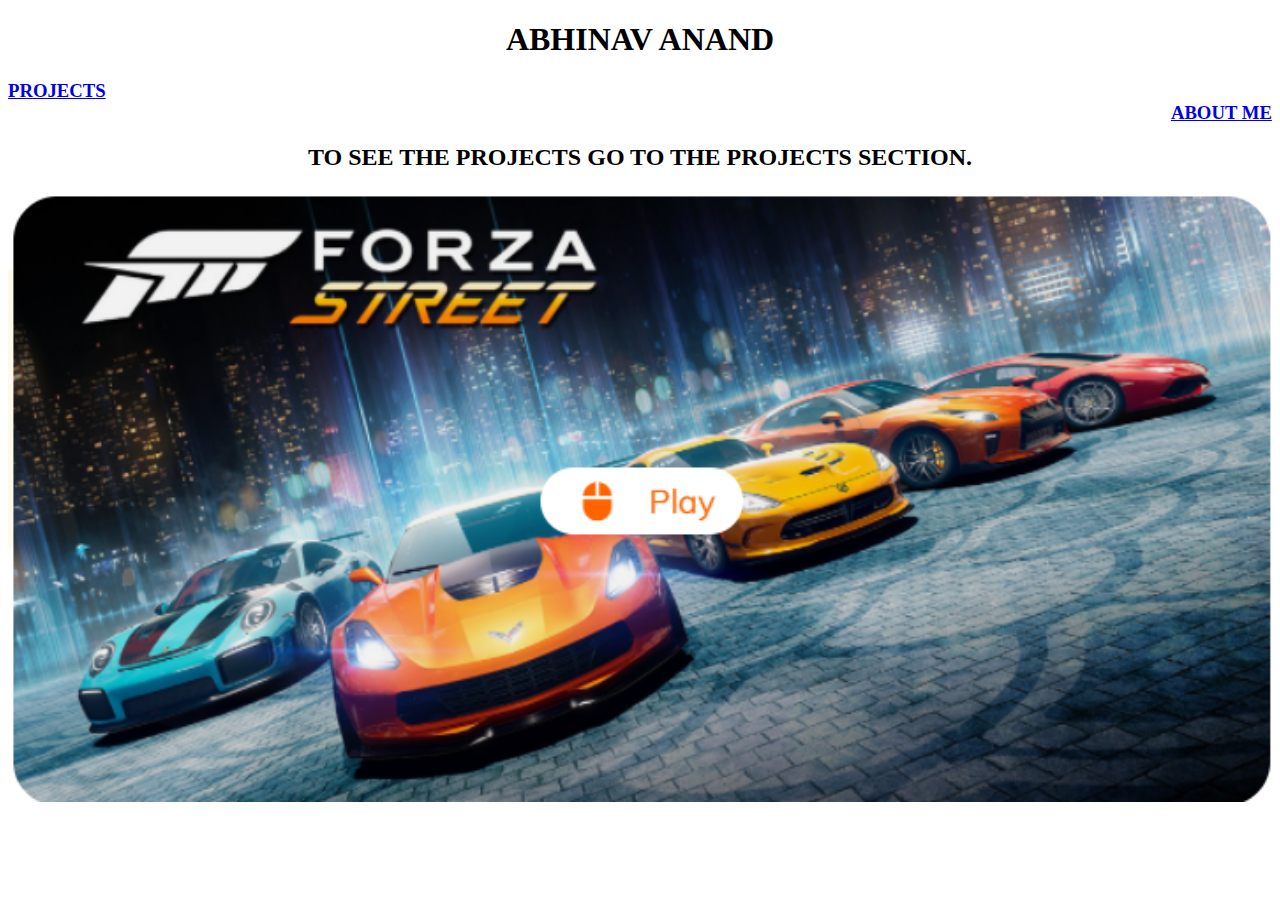
<file: index.html>
<!DOCTYPE html>
<html>

<head>
    <title>MY PORTFOLIO</title>

</head>
<style type="text/css">


    #slider {
        overflow: hidden;
    }

    #slider figure {
        position: relative;
        width: 500%;
        margin: 0;
        left: 0;
        animation: 20s slider infinite;
    }

    #slider figure img {
        width: 20%;
        float: left;
    }

    @keyframes slider {
        0% {
            left: 0;
        }

        20% {
            left: 0;
        }

        25% {
            left: -100%;
        }

        45% {
            left: -100%;
        }
        50% {
            left: -200%;
        }
        70% {
            left: -200%;
        }
        75% {
            left: -300%;
        }
        95% {
            left: -300%;
        }
        100% {
            left: -400%;
        }

    }
</style>

<body>
    <center>
        <h1>
            ABHINAV ANAND
        </h1>
    </center>
    <h3>
        <a href="project.html">PROJECTS</a>
        <a href="aboutme.html" style="margin-left: 92%;">ABOUT ME</a>
    </h3>
    <center>
        <h2>TO SEE THE PROJECTS GO TO THE PROJECTS SECTION.</h2>
    </center>
    <div id="slider">
        <figure>
            <img src="PRO1.png">
            <img src="PRO2.png">
            <img src="PRO3.png">
            <img src="PRO4.png">
            <img src="PRO1.png">
        </figure>
    </div>

</body>

</html>
</file>
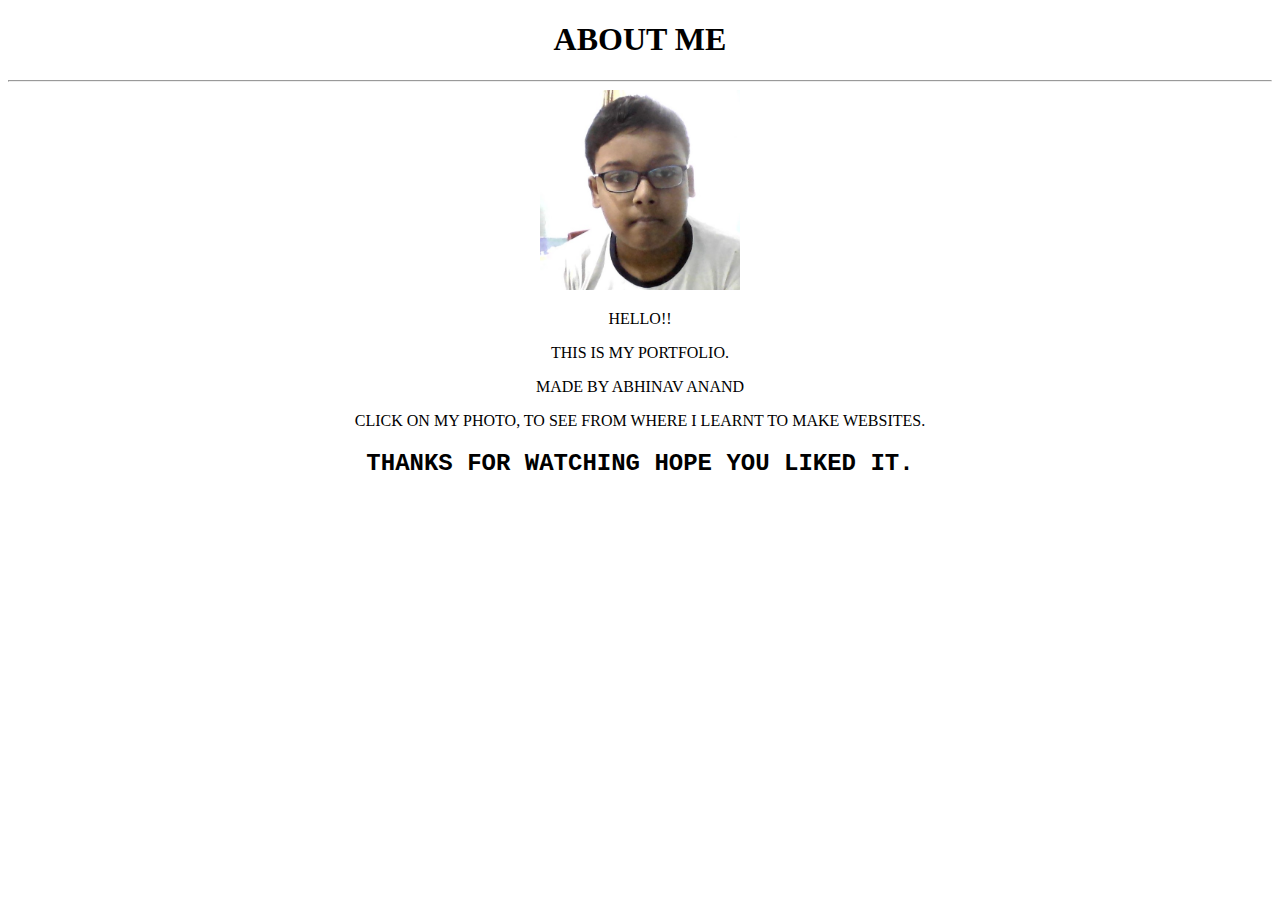
<file: aboutme.html>
<!DOCTYPE html>
<html>

<head>
    <title>ABOUT ME</title>
</head>
<center>
    <h1>
        ABOUT ME
    </h1>
<hr>
<body>
    <a href="https://abhinavanand794.whjr.site/"><img src="AB.png" width="200px" heght="200px"></a>
    <p>HELLO!! </p>
    <p>THIS IS MY PORTFOLIO.</p>
    <p>MADE BY ABHINAV ANAND</p>
    <p>CLICK ON MY PHOTO, TO SEE FROM WHERE I LEARNT TO MAKE WEBSITES.</p>
    <h2 style="font-family: 'Courier New', Courier, monospace;">THANKS FOR WATCHING HOPE YOU LIKED IT.</h2>
</body>
</center>
</html>
</file>
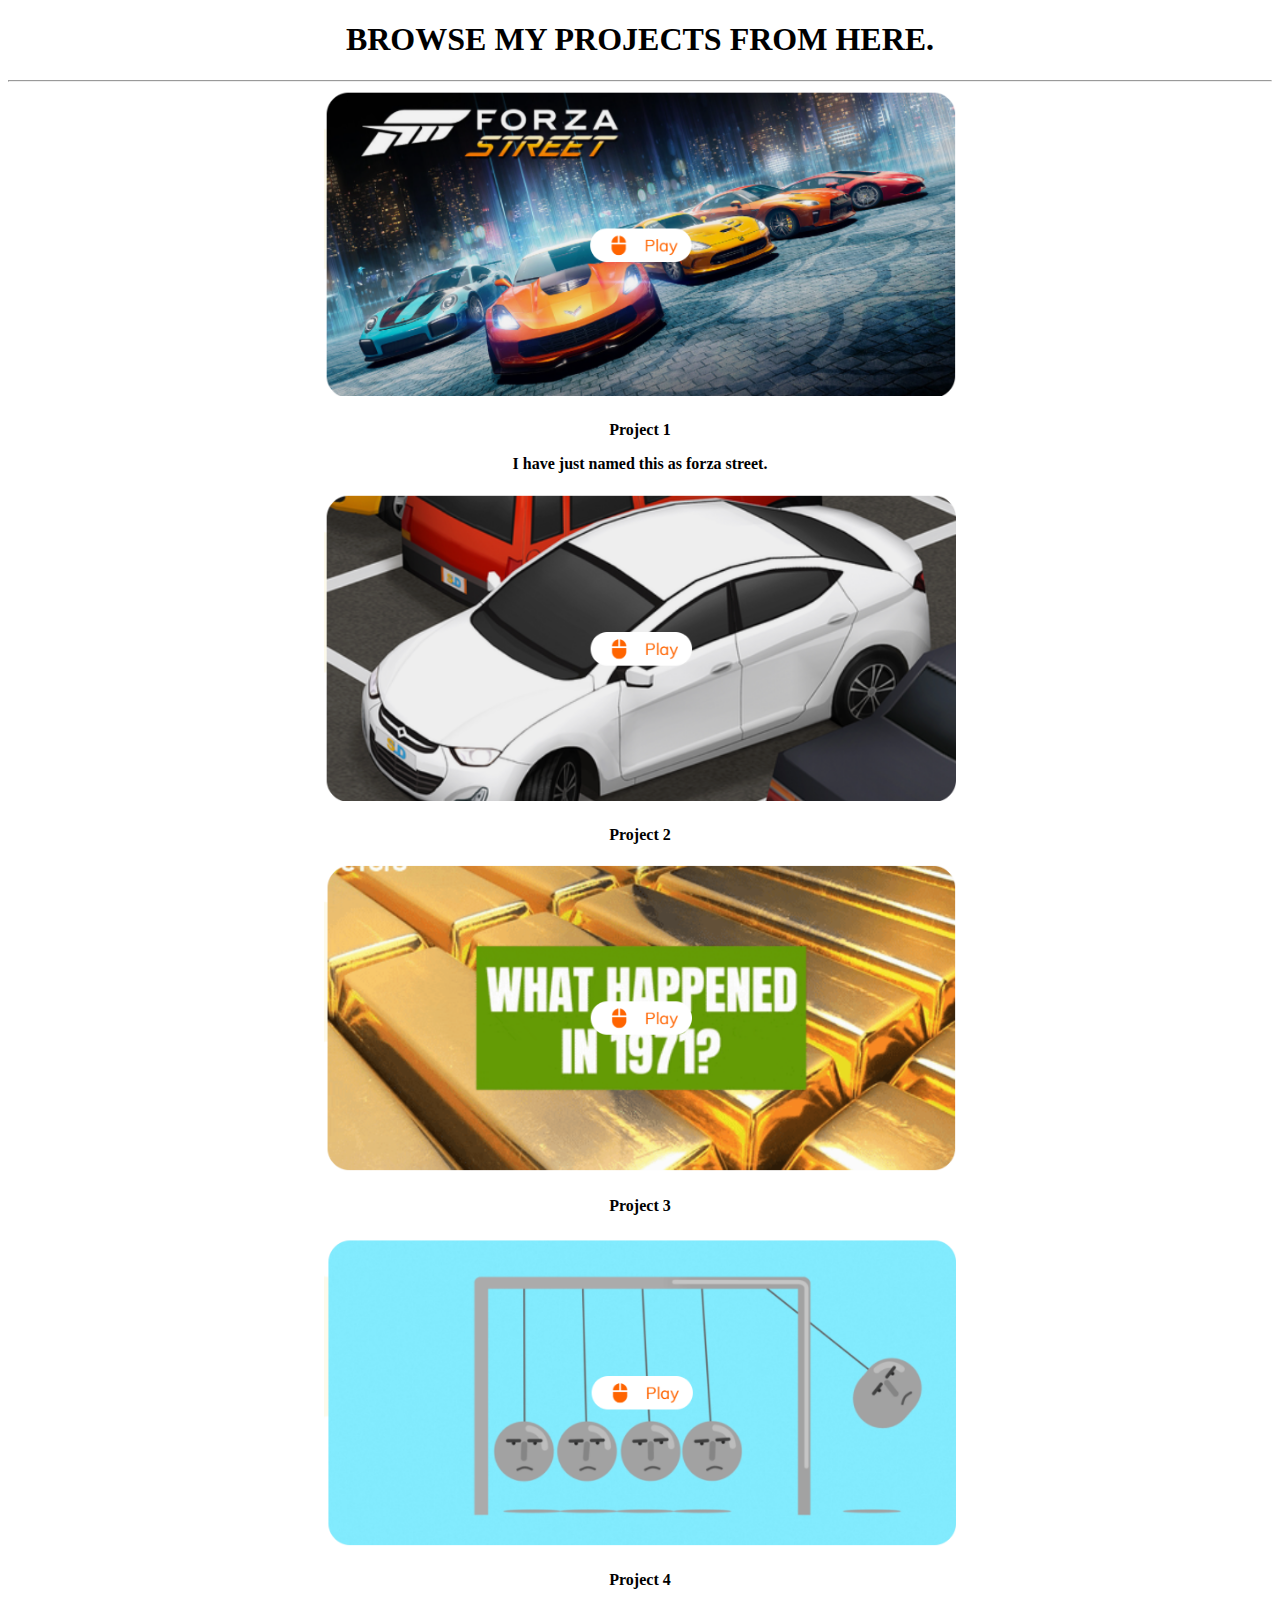
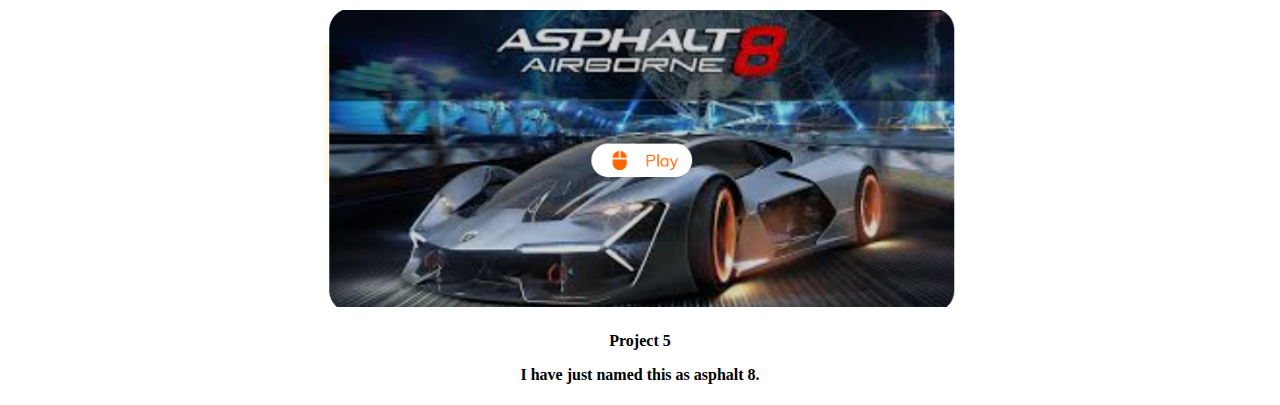
<file: project.html>
<!DOCTYPE html>
<html>

<center>
    <h1>
        BROWSE MY PROJECTS FROM HERE.
    </h1>

</center>
<hr>
<!--<script src = "sketch.js"></script>-->

<script src="style.css"></script>
<center>

    <a href="https://abhinav8186.github.io/FORZA-STREET/"><img src="PRO1.png" style="width: 50%;"></a>

    <h4>
        Project 1
        <p>I have just named this as forza street.</p>
    </h4>

    <a href="https://abhinav8186.github.io/DR-PARKING/index.html"><img src="PRO2.png" style="width: 50%;"></a>
    <div class="text">
        <h4>
            Project 2
        </h4>

        <a href="https://abhinav8186.github.io/TREASURE-HUNT/"><img src="PRO3.png" style="width: 50%;"></a>
        <h4>
            Project 3
        </h4>
        <a href="https://abhinav94307.github.io/NEWTON-S-CRADLE/"><img src="PRO4.png" style="width: 50%;"></a>
        <h4>
            Project 4
        </h4>
        <a href="https://abhinav8186.github.io/NEED-FOR-SPEED/"><img src="PRO5.png" style="width: 50%;"></a>
        <div class="text">
            <h4>
                Project 5
                <p>I have just named this as asphalt 8.</p>
            </h4>
</center>
<a class="prev" onClick="plusSlides(-1)"></a>
<a class="next" onClick="plusSlides(1)"></a>

</div>

</html>
</file>
